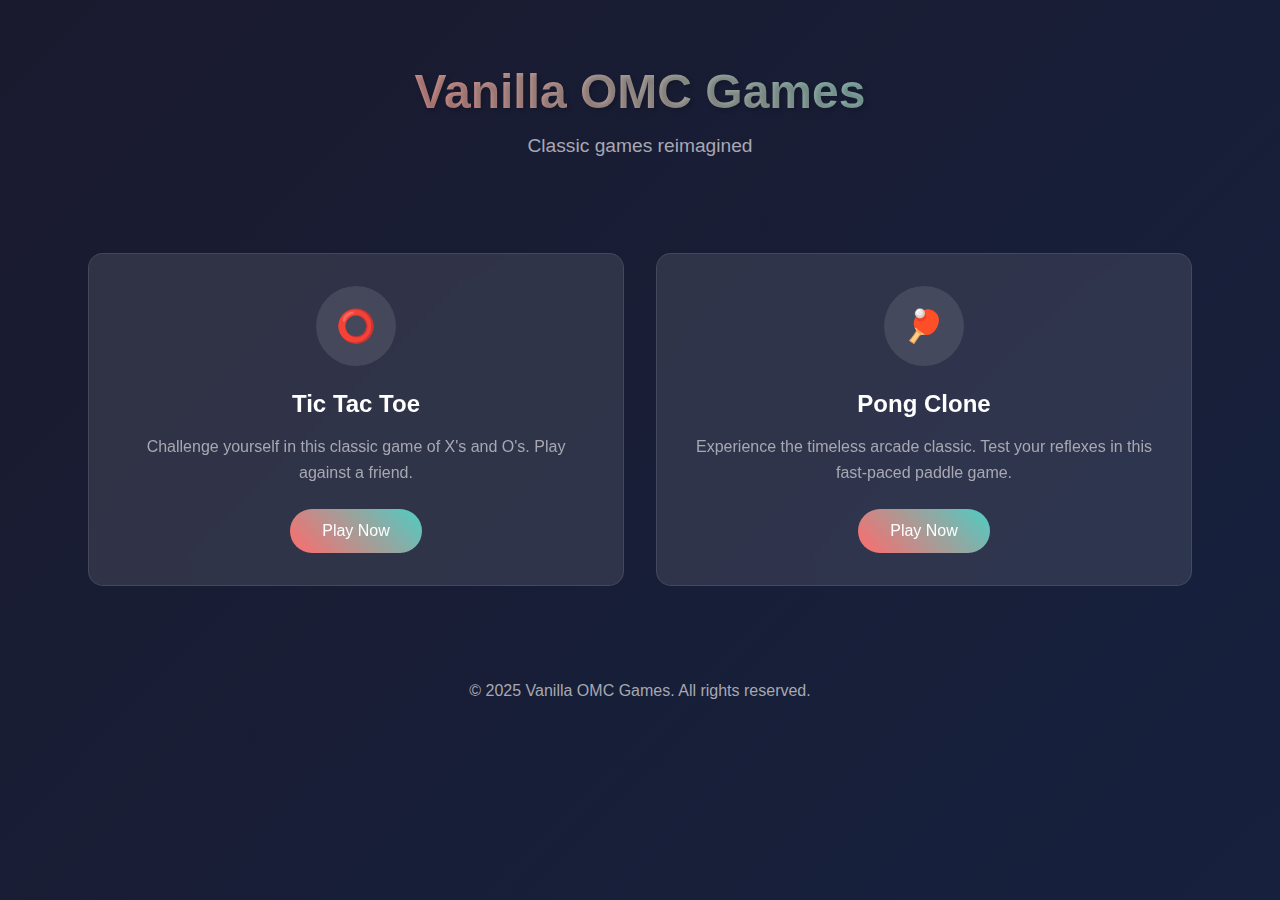
<file: index.html>
<!DOCTYPE html>
<html lang="en">
<head>
    <meta charset="UTF-8">
    <meta name="viewport" content="width=device-width, initial-scale=1.0">
    <title> VANILLA GAMES </title>
    <link rel="shortcut icon" href="code.png" type="image/x-icon">
    <link rel="stylesheet" href="style.css">
    <script defer src="script.js"></script>
</head>
<body>
    <div class="container">
        <header>
            <h1>Vanilla OMC Games</h1>
            <p class="subtitle">Classic games reimagined</p>
        </header>

        <div class="games-grid">
            <div class="game-card" onclick="openGame('tic-tac-toe')">
                <div class="game-icon">⭕</div>
                <h2 class="game-title">Tic Tac Toe</h2>
                <p class="game-description">Challenge yourself in this classic game of X's and O's. Play against a friend.</p>
                <button class="play-button"><a href="toe.html" target="_parent" style="text-decoration: none; color: #fdfdfd;">Play Now</a></button>
            </div>

            <div class="game-card" onclick="openGame('pong')">
                <div class="game-icon">🏓</div>
                <h2 class="game-title">Pong Clone</h2>
                <p class="game-description">Experience the timeless arcade classic. Test your reflexes in this fast-paced paddle game.</p>
                <button class="play-button"><a href="pong.html" target="_parent" style="text-decoration: none; color: #fdfdfd;">Play Now</a></button>
            </div>
        </div>

        <footer>
            <p>© 2025 Vanilla OMC Games. All rights reserved.</p>
        </footer>
    </div>

    <div id="gameModal">
        <div class="modal-content">
            <span class="close-button" onclick="closeModal()">×</span>
            <iframe id="gameFrame" src=""></iframe>
        </div>
    </div>

  
</body>
</html>
</file>
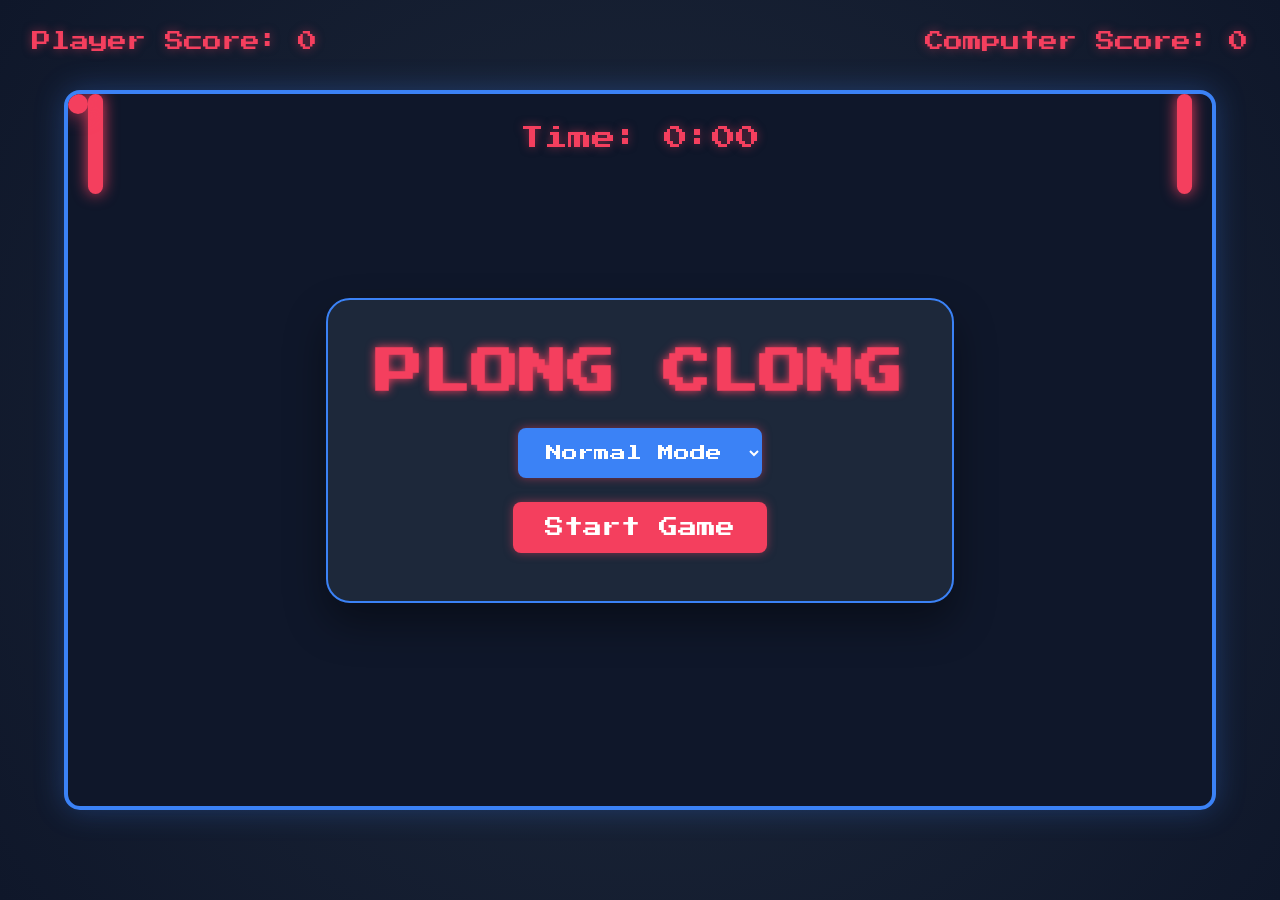
<file: pong.html>
<!DOCTYPE html>
<html lang="en">
<head>
    <meta charset="UTF-8">
    <meta name="viewport" content="width=device-width, initial-scale=1.0">
    <title>Plong Clong</title>
    <link href="https://fonts.googleapis.com/css2?family=Press+Start+2P&display=swap" rel="stylesheet">
    <link rel="stylesheet" href="pong.css">
    <script defer src="pong.js" type="module"></script>
</head>
<body>
    <div class="game-container">
        <!-- Main Menu -->
        <div id="main-menu" class="game-menu">
            <h1>PLONG CLONG</h1>
            <select id="difficulty-select" class="difficulty-select">
                <option value="easy">Easy Mode</option>
                <option value="medium" selected>Normal Mode</option>
                <option value="hard">Hard Mode</option>
            </select>
            <button id="start-game-button">Start Game</button>
        </div>

        <!-- Scoreboard -->
        <div class="scoreboard">
            <div class="score" id="player-score">Player Score: 0</div>
            <div class="score" id="computer-score">Computer Score: 0</div>
        </div>

        <!-- Game Area -->
        <div class="game-area">
            <div class="timer" id="game-timer">Time: 0:00</div>
            <div class="paddle left" id="player-paddle"></div>
            <div class="paddle right" id="computer-paddle"></div>
            <div class="ball" id="game-ball"></div>
        </div>

        <!-- Game Over Screen -->
        <div id="game-over-screen" class="game-over hidden">
            <h2 id="game-result">Game Over!</h2>
            <p id="final-time">Time Survived: 0:00</p>
            <button id="restart-game-button">Play Again</button>
        </div>
    </div>
</body>
</html>
</file>
<file: style.css>
* {
    margin: 0;
    padding: 0;
    box-sizing: border-box;
    font-family: 'Segoe UI', Tahoma, Geneva, Verdana, sans-serif;
}

body {
    background: linear-gradient(135deg, #1a1a2e, #16213e);
    color: #fff;
    min-height: 100vh;
}

.container {
    max-width: 1200px;
    margin: 0 auto;
    padding: 2rem;
}

header {
    text-align: center;
    padding: 2rem 0;
    margin-bottom: 3rem;
}

h1 {
    font-size: 3rem;
    margin-bottom: 1rem;
    background: linear-gradient(45deg, #ff6b6b, #4ecdc4);
    -webkit-background-clip: text;
    -webkit-text-fill-color: transparent;
    text-shadow: 2px 2px 4px rgba(0,0,0,0.2);
}

.subtitle {
    color: #a8a8b3;
    font-size: 1.2rem;
}

.games-grid {
    display: grid;
    grid-template-columns: repeat(auto-fit, minmax(300px, 1fr));
    gap: 2rem;
    padding: 1rem;
}

.game-card {
    background: rgba(255, 255, 255, 0.1);
    border-radius: 15px;
    padding: 2rem;
    text-align: center;
    transition: transform 0.3s ease, box-shadow 0.3s ease;
    cursor: pointer;
    backdrop-filter: blur(10px);
    border: 1px solid rgba(255, 255, 255, 0.1);
}

.game-card:hover {
    transform: translateY(-5px);
    box-shadow: 0 10px 20px rgba(0,0,0,0.2);
}

.game-icon {
    width: 80px;
    height: 80px;
    margin: 0 auto 1.5rem;
    background: rgba(255, 255, 255, 0.1);
    border-radius: 50%;
    display: flex;
    align-items: center;
    justify-content: center;
    font-size: 2rem;
}

.game-title {
    font-size: 1.5rem;
    margin-bottom: 1rem;
    color: #fff;
}

.game-description {
    color: #a8a8b3;
    margin-bottom: 1.5rem;
    line-height: 1.6;
}

.play-button {
    background: linear-gradient(45deg, #ff6b6b, #4ecdc4);
    color: white;
    border: none;
    padding: 0.8rem 2rem;
    border-radius: 25px;
    font-size: 1rem;
    cursor: pointer;
    transition: transform 0.2s ease;
    text-decoration: none;
    display: inline-block;
}

.play-button:hover {
    transform: scale(1.05);
}

footer {
    text-align: center;
    padding: 2rem;
    color: #a8a8b3;
    margin-top: 3rem;
}

#gameModal {
    display: none;
    position: fixed;
    top: 0;
    left: 0;
    width: 100%;
    height: 100%;
    background: rgba(0,0,0,0.8);
    z-index: 1000;
}

.modal-content {
    position: relative;
    background: #1a1a2e;
    margin: 5% auto;
    padding: 20px;
    width: 80%;
    max-width: 800px;
    border-radius: 15px;
    box-shadow: 0 0 20px rgba(0,0,0,0.5);
}

.close-button {
    position: absolute;
    right: 20px;
    top: 20px;
    font-size: 1.5rem;
    cursor: pointer;
    color: #fff;
}

#gameFrame {
    width: 100%;
    height: 600px;
    border: none;
    border-radius: 10px;
    background: #fff;
}
</file>
<file: pong.css>
:root {
    --primary-bg: #0f172a;
    --secondary-bg: #1e293b;
    --accent-color: #3b82f6;
    --text-color: #f43f5e;
    --game-border-color: #3b82f6;
    --neon-shadow: 0 0 10px rgba(244, 63, 94, 0.5);
    --menu-bg: rgba(30, 41, 59, 0.98);
}

* {
    margin: 0;
    padding: 0;
    box-sizing: border-box;
    font-family: 'Press Start 2P', cursive;
    user-select: none;
    -webkit-user-select: none;
    -webkit-touch-callout: none;
}

body {
    background: var(--primary-bg);
    color: var(--text-color);
    overflow: hidden;
    touch-action: none;
    min-height: 100vh;
    background: linear-gradient(135deg, var(--primary-bg) 0%, var(--secondary-bg) 100%);
}

.game-container {
    width: 100vw;
    height: 100vh;
    display: flex;
    flex-direction: column;
    align-items: center;
    justify-content: center;
    background: radial-gradient(circle at center, var(--secondary-bg) 0%, var(--primary-bg) 100%);
}

.hidden {
    display: none !important;
}

#main-menu {
    position: absolute;
    z-index: 100;
    display: flex;
    flex-direction: column;
    align-items: center;
    justify-content: center;
    background: var(--menu-bg);
    padding: 3rem;
    border-radius: 1.5rem;
    text-align: center;
    box-shadow: 0 20px 40px rgba(0,0,0,0.4);
    border: 2px solid var(--accent-color);
    backdrop-filter: blur(10px);
}

#main-menu h1 {
    font-size: 3rem;
    margin-bottom: 2rem;
    color: var(--text-color);
    text-shadow: 0 0 10px var(--text-color);
    animation: glow 1.5s ease-in-out infinite alternate;
}

.difficulty-select {
    margin-bottom: 1.5rem;
    padding: 1rem 1.5rem;
    background: var(--accent-color);
    color: white;
    border: none;
    border-radius: 0.5rem;
    font-size: 1rem;
    cursor: pointer;
    transition: all 0.3s ease;
    box-shadow: var(--neon-shadow);
}

.difficulty-select:hover {
    transform: translateY(-2px);
    box-shadow: 0 0 20px rgba(59, 130, 246, 0.5);
}

#start-game-button, #restart-game-button {
    background: var(--text-color);
    color: white;
    border: none;
    padding: 1rem 2rem;
    border-radius: 0.5rem;
    font-size: 1.2rem;
    cursor: pointer;
    transition: all 0.3s ease;
    box-shadow: var(--neon-shadow);
}

#start-game-button:hover, #restart-game-button:hover {
    transform: scale(1.05) translateY(-2px);
    box-shadow: 0 0 25px rgba(244, 63, 94, 0.6);
}

.score {
    font-size: 1.2rem;
    color: var(--text-color);
    text-shadow: var(--neon-shadow);
    position: absolute;
    z-index: 10;
}

#player-score {
    left: 2rem;
    top: 2rem;
}

#computer-score {
    right: 2rem;
    top: 2rem;
}

.game-area {
    position: relative;
    width: 90vw;
    max-width: 1200px;
    height: 80vh;
    background: var(--primary-bg);
    border: 4px solid var(--game-border-color);
    border-radius: 1rem;
    overflow: hidden;
    box-shadow: 0 0 30px rgba(59, 130, 246, 0.3);
    backdrop-filter: blur(5px);
}

.paddle {
    position: absolute;
    width: 15px;
    background: var(--text-color);
    border-radius: 1rem;
    height: 100px;
    box-shadow: 0 0 15px var(--text-color);
    transition: top 0.1s ease;
}

.paddle.left {
    left: 20px;
}

.paddle.right {
    right: 20px;
}

.ball {
    position: absolute;
    width: 20px;
    height: 20px;
    background: var(--text-color);
    border-radius: 50%;
    box-shadow: 0 0 20px var(--text-color);
    transition: all 0.05s linear;
}

.timer {
    position: absolute;
    top: 2rem;
    left: 50%;
    transform: translateX(-50%);
    font-size: 1.5rem;
    color: var(--text-color);
    z-index: 10;
    text-shadow: var(--neon-shadow);
}

#game-over-screen {
    position: fixed;
    top: 50%;
    left: 50%;
    transform: translate(-50%, -50%);
    background: var(--menu-bg);
    padding: 3rem;
    border-radius: 1.5rem;
    text-align: center;
    box-shadow: 0 20px 40px rgba(0,0,0,0.4);
    z-index: 100;
    border: 2px solid var(--accent-color);
    backdrop-filter: blur(10px);
}

#game-over-screen h2 {
    font-size: 2rem;
    margin-bottom: 1.5rem;
    text-shadow: var(--neon-shadow);
}

#final-time {
    font-size: 1.2rem;
    margin-bottom: 2rem;
    color: white;
    text-shadow: var(--neon-shadow);
}

@keyframes glow {
    from {
        text-shadow: 0 0 5px var(--text-color),
                     0 0 10px var(--text-color),
                     0 0 15px var(--accent-color);
    }
    to {
        text-shadow: 0 0 10px var(--text-color),
                     0 0 20px var(--text-color),
                     0 0 30px var(--accent-color);
    }
}

@media (max-width: 768px) {
    #main-menu h1 {
        font-size: 2rem;
    }

    .game-area {
        width: 95vw;
        height: 70vh;
    }

    .paddle {
        height: 80px;
    }

    .timer {
        font-size: 1rem;
    }

    .score {
        font-size: 1rem;
    }
}

@media (max-height: 600px) {
    .game-area {
        height: 60vh;
    }

    #main-menu {
        padding: 2rem;
    }

    #main-menu h1 {
        font-size: 1.5rem;
        margin-bottom: 1rem;
    }
}
</file>
